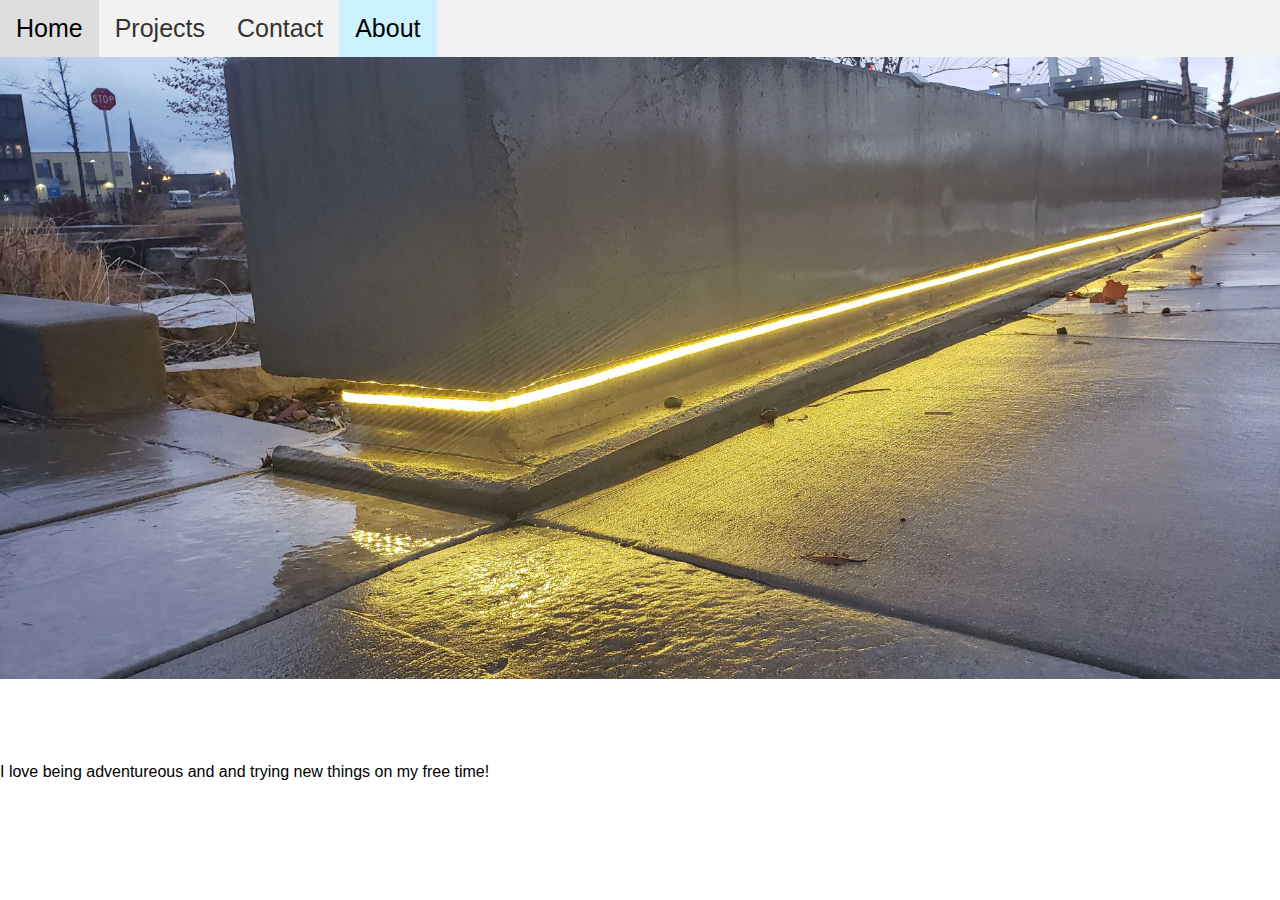
<file: aboutme.html>
<!DOCTYPE html>
<html>
	<link rel="stylesheet" type="text/css" href="Styles.css">
		<div class="topnav">
  			<a href="homepage.html">Home</a>
 			  <a href="projects.html">Projects</a>
  			<a href="contact.html">Contact</a>
  			<a class="active" href="#about">About</a>
		    </div>
        <img src="img9.jpg" alt="skydiving" style="width:100%;">
        <div class="content">
          <h1>About Me</h1>
          <p><font face="helvetica">I love being adventureous and and trying new things on my free time!</font></p>
        </div>
		
      <head> 
			   <title>LarryMoua_AboutMe</title>
      </head>
      <body>
      </body>
</html>
</file>
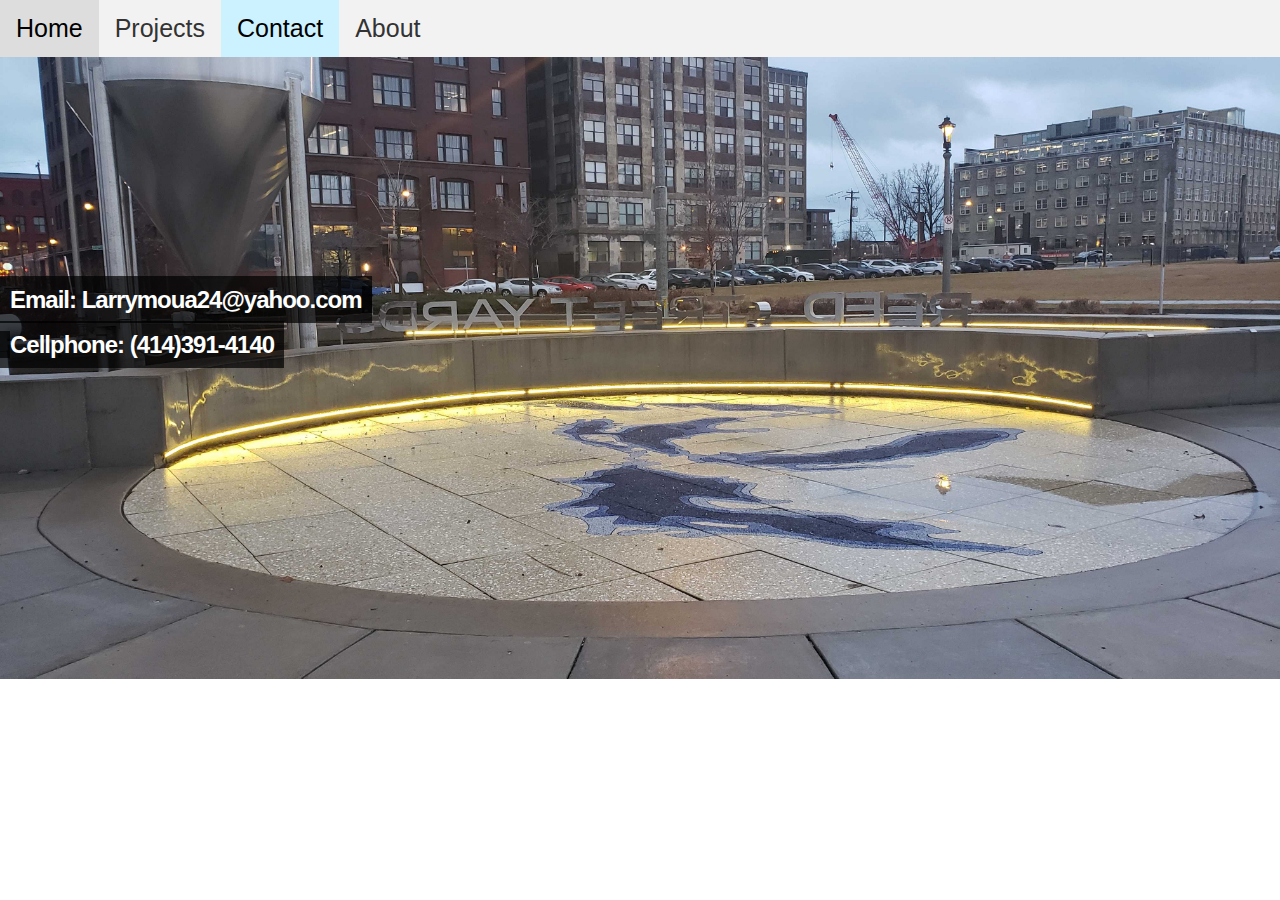
<file: contact.html>
<!DOCTYPE html>
<html>
	<link rel="stylesheet" type="text/css" href="Styles.css">
		<div class="topnav">
  		<a href="homepage.html">Home</a>
 			<a href="projects.html">Projects</a>
  		<a class="active" href="#contact">Contact</a>
  		<a href="aboutme.html">About</a>
		</div>
      <div class="image">

      <img src="img10.jpg" alt="skydiving" style="width:200%;">
      
      <h2><span>Email: Larrymoua24@yahoo.com<span class='spacer'></span><br /><span class='spacer'></span>Cellphone: (414)391-4140</span></h2>


</div>
    </div>
      <head> 
			<title>LarryMoua_Contact</title>
      </head>
      <body>
      </body>
</html>
</file>
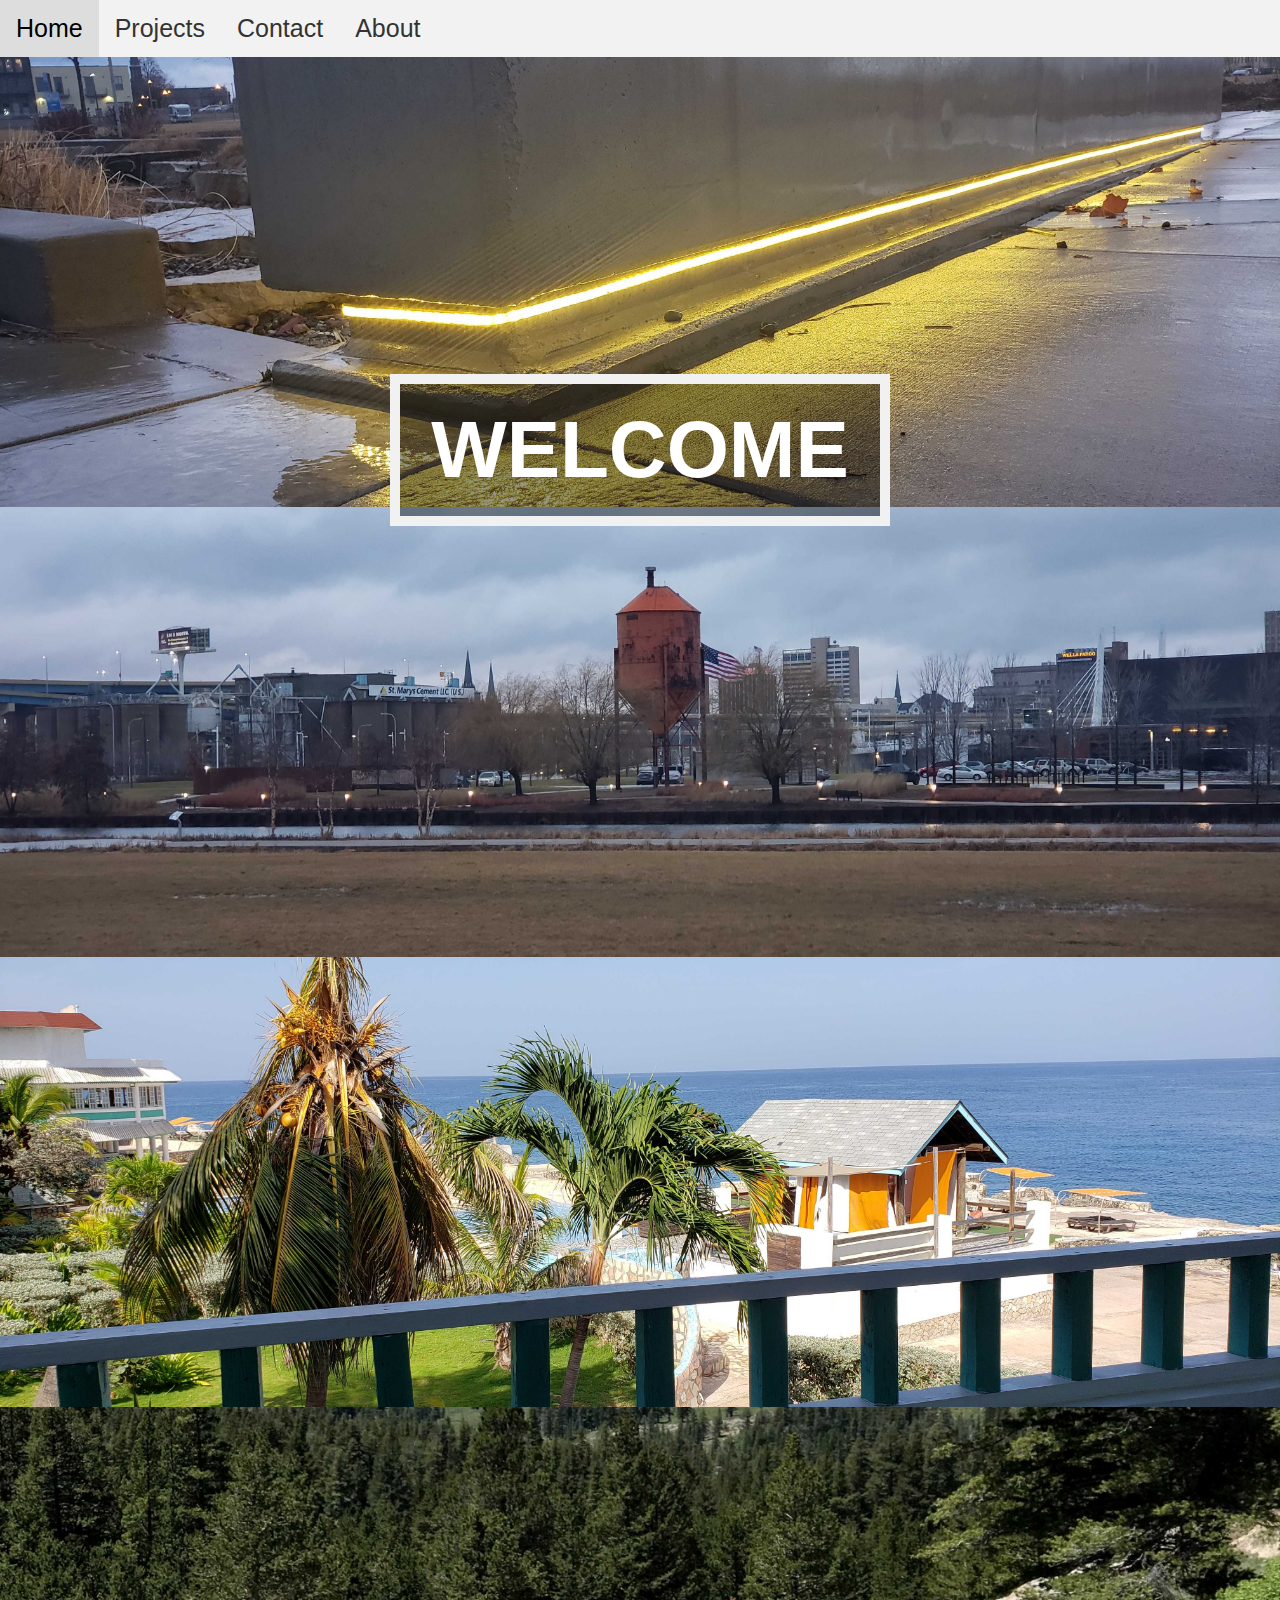
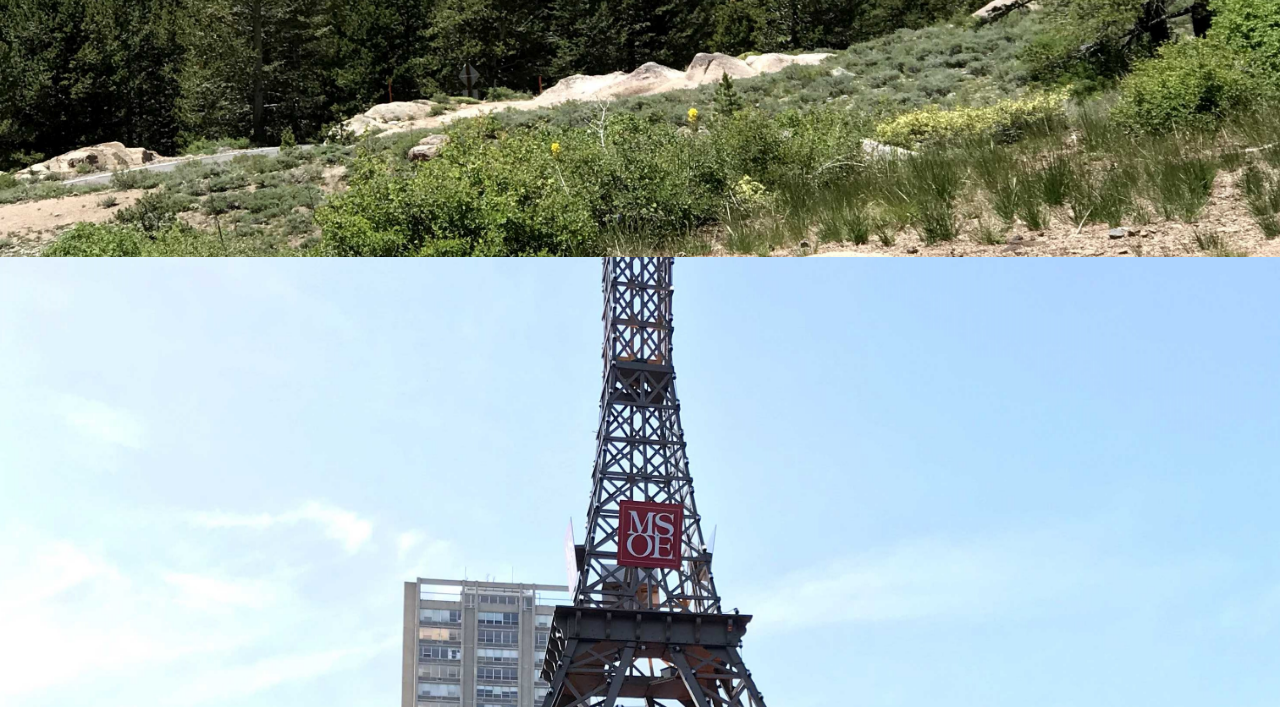
<file: homepage.html>
<!DOCTYPE html>
<html>
	<link rel="stylesheet" type="text/css" href="Styles.css">
		<div class="topnav">
  			<a class="active" href="#home">Home</a>
 			  <a href="projects.html">Projects</a>
  			<a href="contact.html">Contact</a>
  			<a href="aboutme.html">About</a>
		</div>

        <div class="bg-image img9"></div>
        <div class="bg-image img7"></div>
        <div class="bg-image img3"></div>
        <div class="bg-image img4"></div>
        <div class="bg-image img5"></div>

    <div class="bg-text">WELCOME</div>
      <head> 
			<title>LarryMoua_Homepage</title>
     </head>
      <body>
      </body>
</html>
</file>
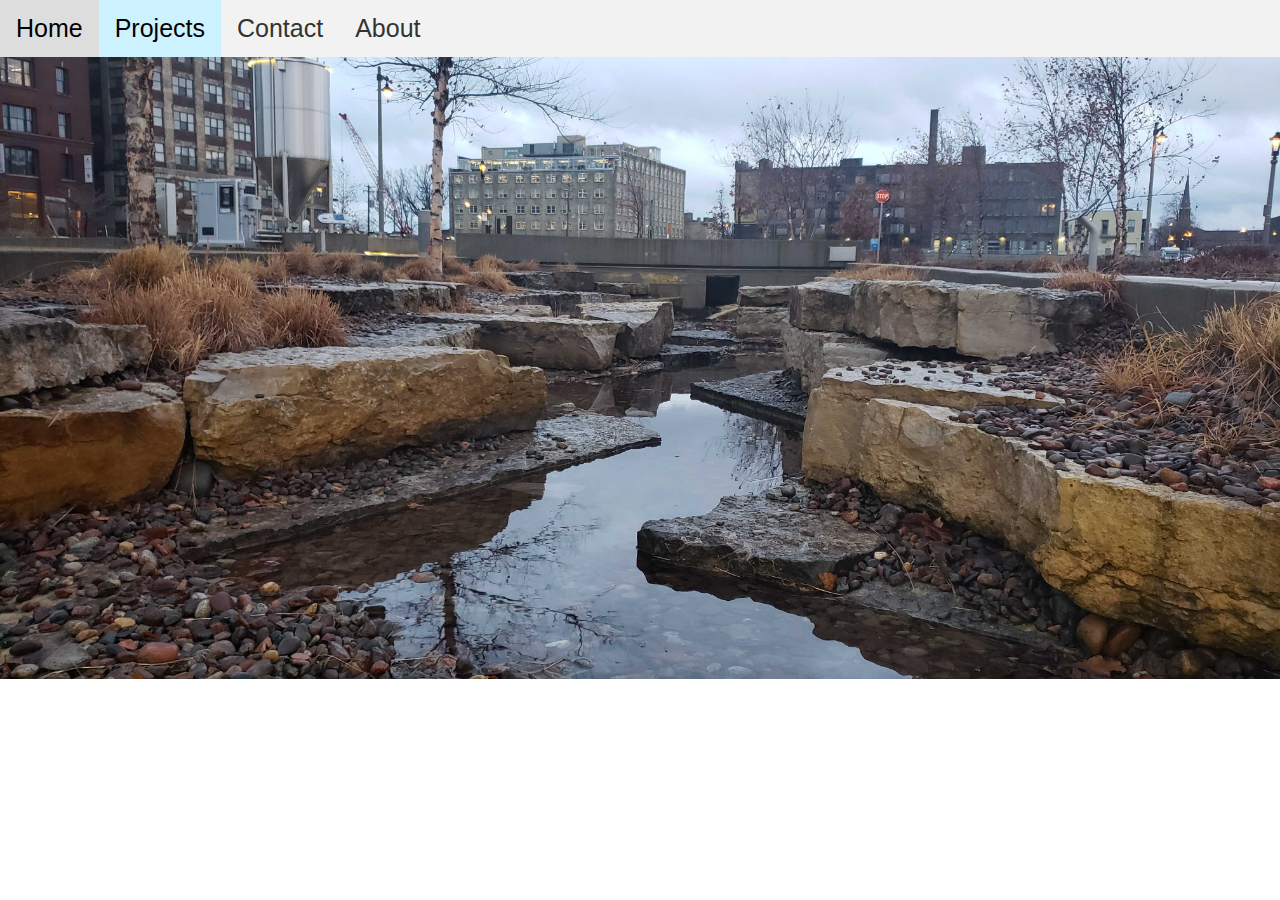
<file: projects.html>
<!DOCTYPE html>
<html>
	<link rel="stylesheet" type="text/css" href="Styles.css">
		<div class="topnav">
  			<a href="homepage.html">Home</a>
 			  <a class="active" href="#projects">Projects</a>
  			<a href="contact.html">Contact</a>
  			<a href="aboutme.html">About</a>
        </div>
        <img src="img8.jpg" alt="skydiving" style="width:100%;">
        <div class="content">
          <h1>About Me</h1>
          <p><font face="helvetica"></font></p>
        
        </div>
		  </div>
      <head> 
			<title>LarryMoua_Projects</title>
     </head>
      <body>
      </body>
</html>
</file>
<file: Styles.css>
body{
	background-color: white;
}
h1{
	color: white;
	font-family: helvetica
}
.boldClass{
	font-weight: bold;
}
#bigID{
	front-size: 24px;
}
/* Add a black background color to the top navigation */
.topnav {
  background-color: #f2f2f2;
  overflow: hidden;
}
/* Add a color to the active/current link */
.topnav a.active {
  background-color: #ccf2ff;
  color: black;
}
/* Style the links inside the navigation bar */
.topnav a {
  float: left;
  color: #333333;
  text-align: center;
  padding: 14px 16px;
  text-decoration: none;
  font-size: 25px;
}

/* Change the color of links on hover */
.topnav a:hover {
  background-color: #ddd;
  color: black;
}
.container {
  position: relative; 
  max-width: 800px; /* Maximum width */
  margin: 0 auto; /* Center it */
}

.container .content {
  position: absolute; /* Position the background text */
  bottom: 0; /* At the bottom. Use top:0 to append it to the top */
  background: rgb(0, 0, 0); /* Fallback color */
  background: rgba(0, 0, 0, 0.5); /* Black background with 0.5 opacity */
  color: #f1f1f1; /* Grey text */
  width: 100%; /* Full width */
  padding: 20px; /* Some padding */
}

body, html {
  height: 100%;
  margin: 0;
  font-family: Arial, Helvetica, sans-serif;
}

* {
  box-sizing: border-box;
}

.bg-image {
  /* Full height */
  height: 50%; 

  /* Center and scale the image nicely */
  background-position: center;
  background-repeat: no-repeat;
  background-size: cover;
}

/* Images used */
.img9 { background-image: url("img9.jpg"); }
.img7 { background-image: url("img7.jpg"); }
.img3 { background-image: url("img3.jpg"); }
.img4 { background-image: url("img4.HEIC"); }
.img5 { background-image: url("img5.HEIC"); }
.img8 { background-image: url("img8.jpg"); }


/* Position text in the middle of the page/image */
.bg-text {
  background-color: rgb(0,0,0); /* Fallback color */
  background-color: rgba(0,0,0, 0.4); /* Black w/opacity/see-through */
  color: white;
  font-weight: bold;
  font-size: 80px;
  border: 10px solid #f1f1f1;
  position: fixed; /* Stay fixed */
  top: 50%;
  left: 50%;
  transform: translate(-50%, -50%);
  z-index: 2;
  width: 500px;
  padding: 20px;
  text-align: center;
}
/* Container holding the image and the text */
.container {
  position: relative;
}

/* Bottom right text */
.text-block {
  position: absolute;
  bottom: 20px;
  right: 20px;
  background-color: #d9d9d9;
  color: white;
  padding-left: 20px;
  padding-right: 20px;
}
body, html {
  height: 100%;
}
.image { 
   position: relative; 
   width: 50%; /* for IE 6 */
}

h2 { 
   position: absolute; 
   top: 200px; 
   left: 0; 
   width: 100%; 
}
h2 span { 
   color: white; 
   font: bold 24px/45px Helvetica, Sans-Serif; 
   letter-spacing: -1px;  
   background: rgb(0, 0, 0); /* fallback color */
   background: rgba(0, 0, 0, 0.7);
   padding: 10px; 
}
h2 span.spacer {
   padding:0 5px;
}

.row:after {
    content: "";
    clear: both;
    display: block;
}
[class*="col-"] {
    float: left;
    padding: 15px;
}
[class*="col-"] {
    width: 100%;
}
@media only screen and (min-width: 768px) {
.col-1 {width: 8.33%;}
.col-2 {width: 16.66%;}
.col-3 {width: 25%;}
.col-4 {width: 33.33%;}
.col-5 {width: 41.66%;}
.col-6 {width: 50%;}
.col-7 {width: 58.33%;}
.col-8 {width: 66.66%;}
.col-9 {width: 75%;}
.col-10 {width: 83.33%;}
.col-11 {width: 91.66%;}
.col-12 {width: 100%;}
}
</file>
